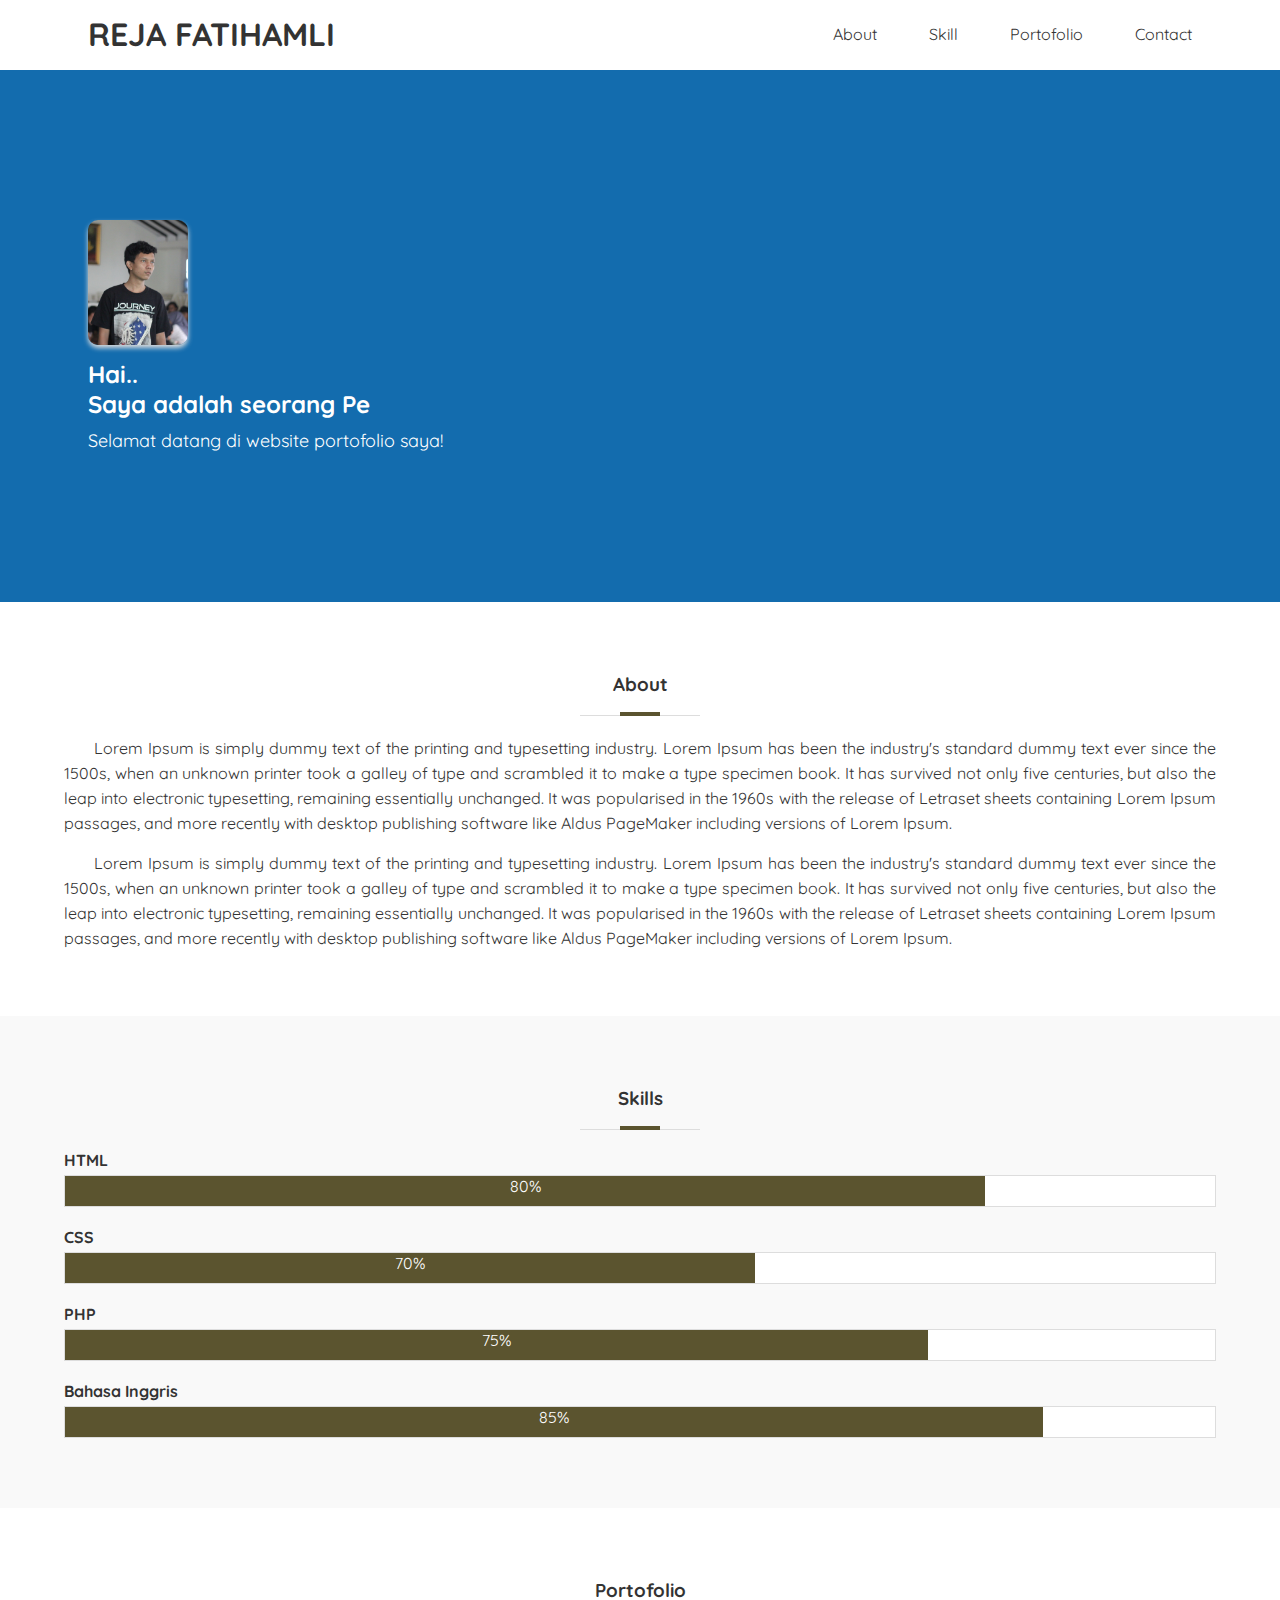
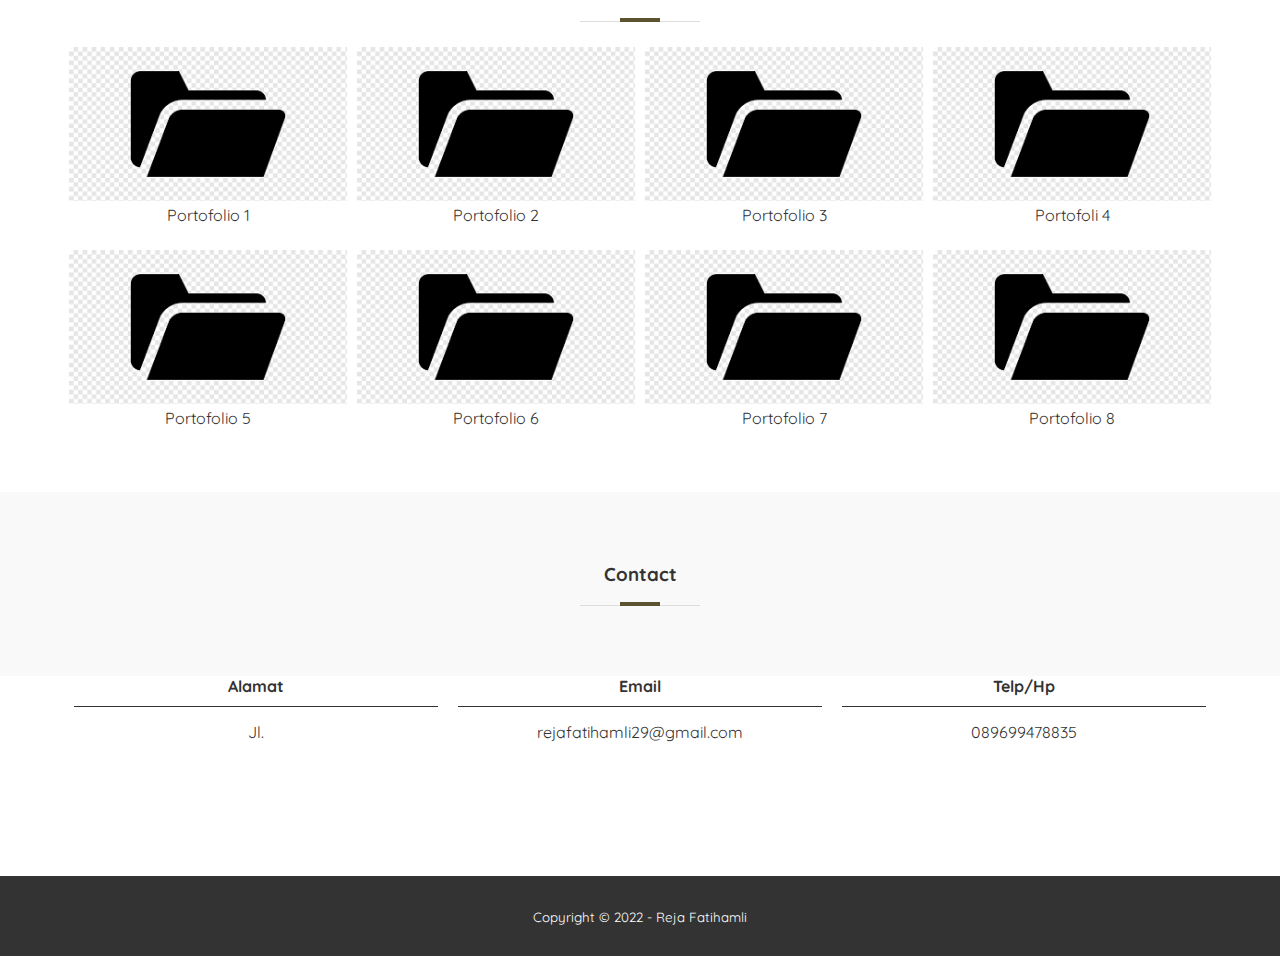
<file: index.html>
<!DOCTYPE html>
<html>
<head>
	<meta charset="utf-8">
	<meta charset="viewport" content="width=device-width, initial-scale=1">
	<title>Reja Fatihamli</title>
	<link rel="stylesheet" type="text/css" href="css/style.css">
	<link href="https://fonts.googleapis.com/css2?family=Quicksand:wght@600&display=swap" rel="stylesheet">
	<link rel="stylesheet" type="text/css" href="https://cdnjs.cloudflare.com/ajax/libs/font-awesome/6.1.0/css/all.min.css">
</head>
	
<body>
	<!-- side bar -->
	<input type="checkbox" id="check">
	<div class="sidebar">
		<ul>
				<li><a href="#about">About</a></li>
				<li><a href="#skill">Skill</a></li>
				<li><a href="#portofolio">Portofolio</a></li>
				<li><a href="#contact">Contact</a></li>
			</ul>
	</div>

	<!-- bagian header -->
	<header>
		<div class="container">
		<h1><a href="">Reja Fatihamli</a></h1>
			<ul>
				<li><a href="#about">About</a></li>
				<li><a href="#skill">Skill</a></li>
				<li><a href="#portofolio">Portofolio</a></li>
				<li><a href="#contact">Contact</a></li>
			</ul>

			<!-- Mobile menu -->
			<label for="check" class="menu-mobile"><i class="fa-solid fa-bars"></i></label>
		</div>
	</header>

	<!-- gabian banner -->
	<section class="banner">
		<div class="container">
			<div class="banner-left">
				<img src="img/ja.jpeg">
				<h2>Hai..<br>
					Saya adalah seorang <span class="efek-ngetik"></span>
				</h2>
				<p>Selamat datang di website portofolio saya!</p>
			</div>
		</div>
	</section>

	<!-- bagian about -->
	<section id="about">
		<div class="container">
			<h3>About</h3>
			<p>Lorem Ipsum is simply dummy text of the printing and typesetting industry. Lorem Ipsum has been the industry's standard dummy text ever since the 1500s, when an unknown printer took a galley of type and scrambled it to make a type specimen book. It has survived not only five centuries, but also the leap into electronic typesetting, remaining essentially unchanged. It was popularised in the 1960s with the release of Letraset sheets containing Lorem Ipsum passages, and more recently with desktop publishing software like Aldus PageMaker including versions of Lorem Ipsum.</p>
			<p>Lorem Ipsum is simply dummy text of the printing and typesetting industry. Lorem Ipsum has been the industry's standard dummy text ever since the 1500s, when an unknown printer took a galley of type and scrambled it to make a type specimen book. It has survived not only five centuries, but also the leap into electronic typesetting, remaining essentially unchanged. It was popularised in the 1960s with the release of Letraset sheets containing Lorem Ipsum passages, and more recently with desktop publishing software like Aldus PageMaker including versions of Lorem Ipsum.</p>
		</div>
	</section>

	<!-- bagian kemampuan -->
	<section id="skill">
		<div class="container">
			<h3>Skills</h3>
			<h4>HTML</h4>
			<div class="bar">
				<span class="nilai html">80%</span>
			</div>

			<h4>CSS</h4>
			<div class="bar">
				<span class="nilai css">70%</span>
			</div>

			<h4>PHP</h4>
			<div class="bar">
				<span class="nilai php">75%</span>
			</div>

			<h4>Bahasa Inggris</h4>
			<div class="bar">
				<span class="nilai eng">85%</span>
			</div>
		</div>
	</section>

	<!-- bagian porto -->
	<section id="portofolio">
		<div class="container">
			<h3>Portofolio</h3>
			<div class="col-4">
				<a href="">
					<img src="img/images.png">
					<span>Portofolio 1</span>
				</a>
			</div>

			<div class="col-4">
				<a href="">
					<img src="img/images.png">
					<span>Portofolio 2</span>
				</a>
			</div>

			<div class="col-4">
				<a href="">
					<img src="img/images.png">
					<span>Portofolio 3</span>
				</a>
			</div>

			<div class="col-4">
				<a href="">
					<img src="img/images.png">
					<span>Portofoli 4</span>
				</a>
			</div>

			<div class="col-4">
				<a href="">
					<img src="img/images.png">
					<span>Portofolio 5</span>
				</a>
			</div>

			<div class="col-4">
				<a href="">
					<img src="img/images.png">
					<span>Portofolio 6</span>
				</a>
			</div>

			<div class="col-4">
				<a href="">
					<img src="img/images.png">
					<span>Portofolio 7</span>
				</a>
			</div>

			<div class="col-4">
				<a href="">
					<img src="img/images.png">
					<span>Portofolio 8</span>
				</a>
			</div>
		</div>
	</section>

	<!-- bagian contact -->
	<section id="contact">
		<div class="container">
			<h3>Contact</h3>
			<div class="col-3">
				<h4>Alamat</h4>
				<p>Jl. </p>
			</div>

			<div class="col-3">
				<h4>Email</h4>
				<p>rejafatihamli29@gmail.com</p>
			</div>

			<div class="col-3">
				<h4>Telp/Hp</h4>
				<p>089699478835</p>
			</div>
		</div>
	</section>

	<!-- Bagian footer -->
	<footer>
		<div class="container">
			<small>Copyright &copy; 2022 - Reja Fatihamli</small>
		</div>
	</footer>

	<script src="js/script.js"></script>
</body>
</html>
</file>
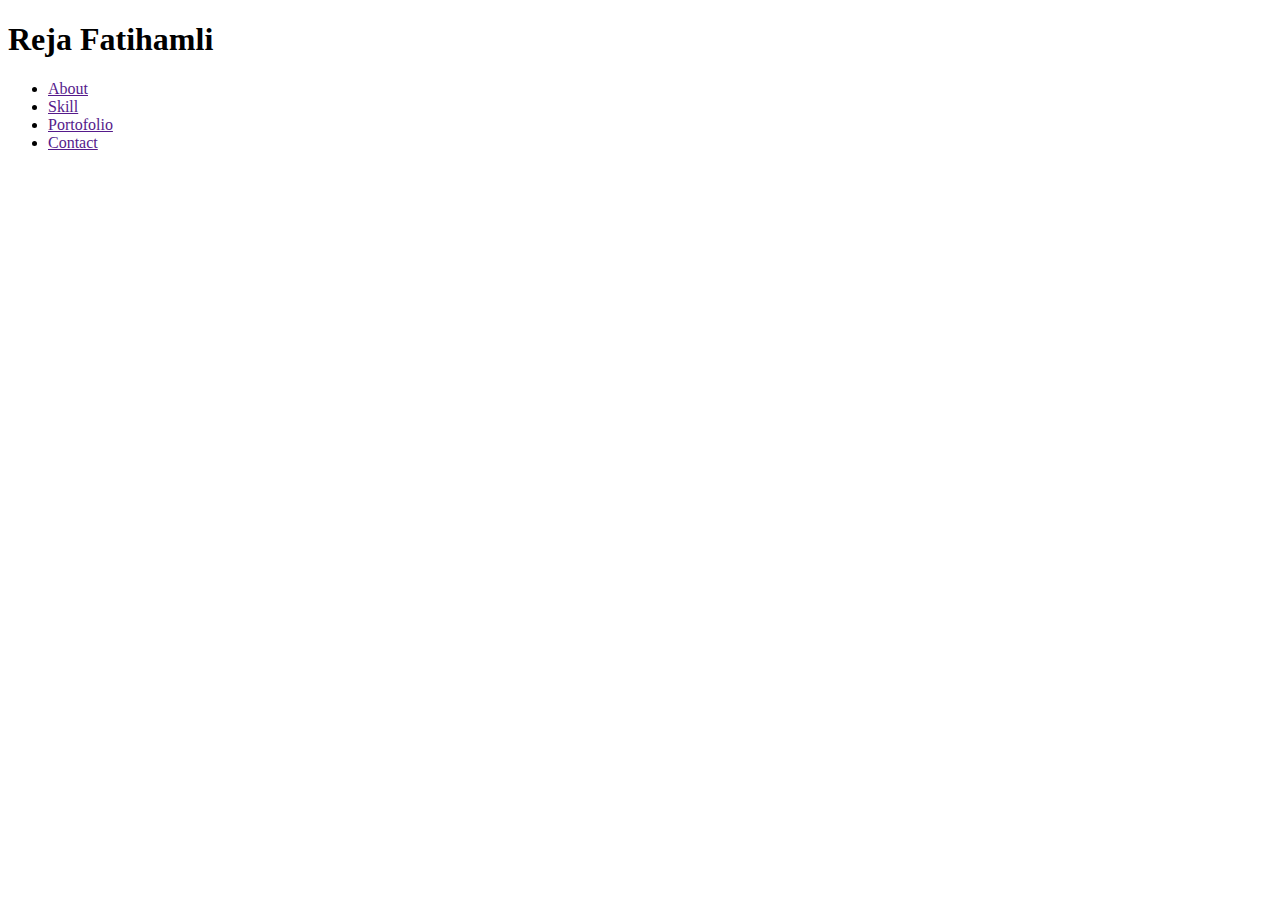
<file: web/index.html>
<!DOCTYPE html>
<html>
<head>
	<meta charset="utf-8">
	<meta charset="viewport" content="width=device-width, initial-scale=1">
	<title></title>
</head>
	<title>Reja Fatihamli</title>
<body>
	<h1>Reja Fatihamli</h1>
	<ul>
		<li><a href="">About</a></li>
		<li><a href="">Skill</a></li>
		<li><a href="">Portofolio</a></li>
		<li><a href="">Contact</a></li>
	</ul>
</body>
</html>
</file>
<file: css/style.css>
* {
	padding: 0;
	margin: 0;
	font-family: 'Quicksand', sans-serif;
	color: #333;
}

header {
	height: 70px;
}

header h1 {
	display: inline-block;
	float: left;
	padding: 14px 24px;
	text-transform: uppercase;
}

header h1 a {
	transition: .3s;
}

header h1 a:hover {
	color: #FF00CD;
}

header ul {
	float: right;
}

header ul li {
	padding: 24px;
	display: inline-block;
}

header ul li a {
	transition: .3s;
}

header ul li a:hover {
	color: #FF00CD;
}

a {
	text-decoration: none;
}

.container {
	width: 90%;
	margin: 0 auto;
}

.container: :after{
	content: '';
	display: block;
	clear: both;
}

.menu-mobile {
	float: right;
	display: none;
	padding: 24px;
}

.menu-mobile:hover{
	cursor: pointer;
}

#check {
	display: none;
}

.sidebar {
	position: fixed;
	top: 0;
	bottom: 0;
	left: -300px;
	width: 300px;
	background-color: rgba(19, 15, 137, .9);
	transition: .3s;
}

.sidebar ul li a {
	color: #fff;
}

.sidebar ul li {
	padding: 24px;
}

.sidebar ul li:hover {
	background-color: #008BFF;
	transition: .3s;
	transition-property: background-color;
}

#check:checked ~ .sidebar {
	left: 0;
}

.banner {
	background-color: #136CAE;
	padding: 150px 0;
}

.banner img {
	width: 100px;
	border-radius: 10px;
	box-shadow: 0 3px 5px #ddd;
	margin-bottom: 10px;
}

.banner h2,
.banner p,
.banner span {
	color: #fff;
}

.banner h2 {
	margin-bottom: 10px;
}

.banner p {
	font-size: 18px;
}

.banner-left {
	padding-left: 24px;
}
section h3 {
	padding-bottom: 20px;
	text-align: center;
	margin: 20px;
	position: relative;
}

section h3::before {
	content: '';
	display: block;
	position: absolute;
	bottom: 0;
	width: 120px;
	height: 1px;
	background-color: #ddd;
	left: calc(50% - 60px);
}

section h3::after {
	content: '';
	display: block;
	position: absolute;
	bottom: 0;
	width: 40px;
	height: 4px;
	background-color: #5b542f;
	left: calc(50% - 20px);
}

section {
	padding: 50px 0;
}

#about p {
	text-align: justify;
	text-indent: 30px;
	line-height: 25px;
	margin-bottom: 15px;
}

#skill {
	background-color: #f9f9f9;
}

#contact {
	background-color: #f9f9f9;
	margin-top: 400px;
	margin-bottom: 200px;
}


#skill .bar {
	height: 30px;
	background-color: #fff;
	border: 1px solid #ddd;
	margin: 5px 0 20px 0;

}

.bar .nilai {
	height: 30px;
	background-color: #5b542f;
	display: inline-block;
	color: #fff;
	text-align: center;
}

.html {
	width: 80%;
}

.css {
	width: 60%;
}

.php {
	width: 75%;
}

.eng {
	width: 85%;
}

.col-4 {
	width: 25%;
	box-sizing: border-box;
	padding: 5px;
	float: left;
	text-align: center;
	margin-bottom: 15px;
}

.col-4 img {
	width: 100%;
}

.col-4 a:hover img {
	transform: scale(1.2);
}

.col-3 {
	width: 33.33%;
	box-sizing: border-box;
	float: left;
	text-align: center;
	padding: 50px 10px;
}

.col-3 h4 {
	padding-bottom: 10px;
	border-bottom: 1px solid;
	margin-bottom: 15px;
}

footer {
	background-color: #333;
	padding: 30px;
	text-align: center;
}

footer small {
	color: #fff;
}

html {
	scroll-behavior: smooth;
}


@media (max-width: 768px) {
	.menu-mobile {
		display: block;
	}
	header ul {
		display: none;
	}
	.col-4 {
		width: 50%;
	}
	.col-3 {
		width: 100%;
	}
}
</file>
